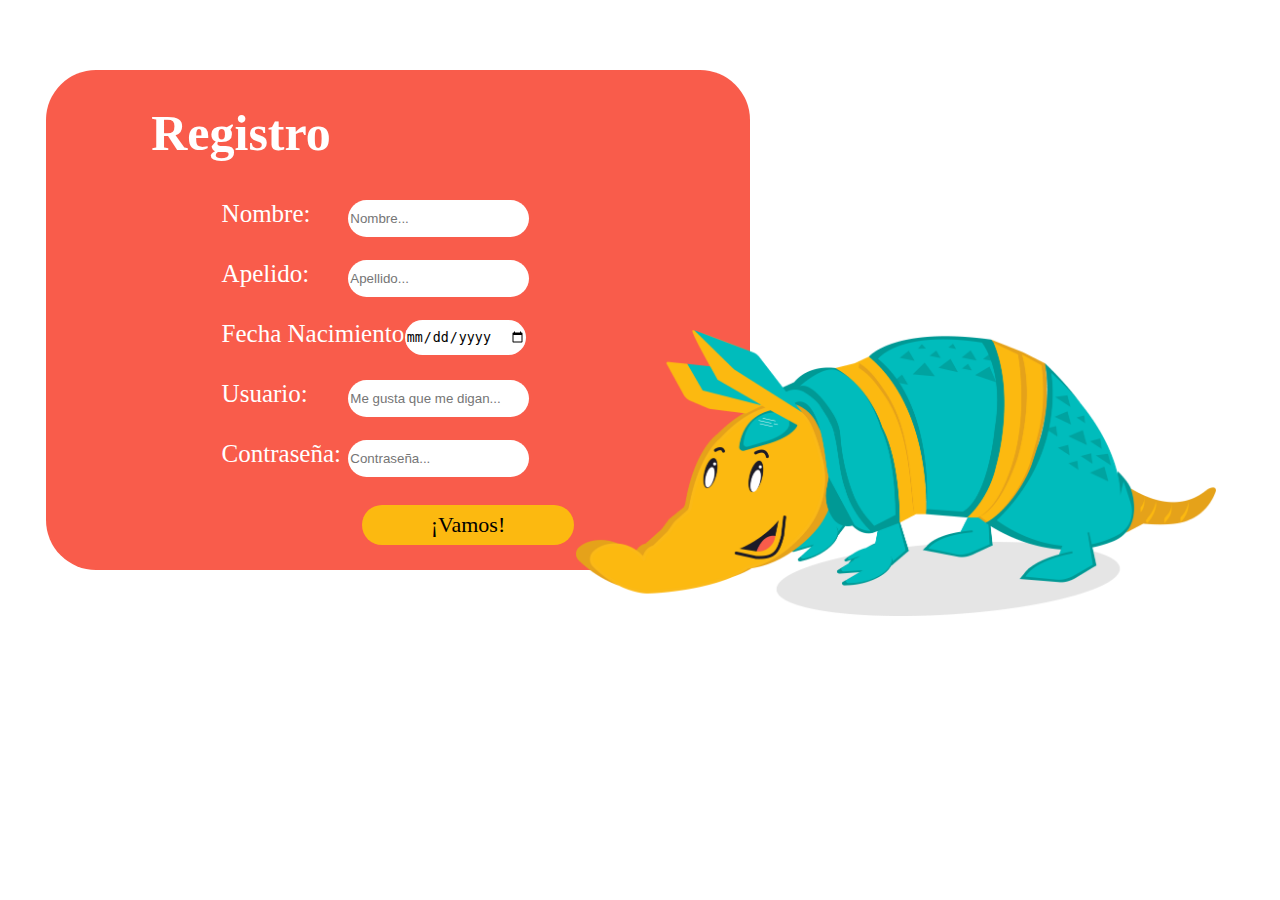
<file: registrarse.html>
<!doctype html>
<html>
<head>
<meta charset="utf-8">
<link rel="stylesheet" type="text/css" href="estilo2.css">
<meta name="viewport" content="width=device-width, initial-scales=1.0">
<link rel="stylesheet" href="https://cdnjs.cloudflare.com/ajax/libs/font-awesome/4.7.0/css/font-awesome.min.css">
<title>Registro</title>
</head>

<body>

<div class="contenido">
	<div class="sesion">
		<h1>Registro</h1>
		
	<label class="tx">Nombre:</label><input class="name" type="text" placeholder="Nombre..."> 
		
	<label class="tx2">Apelido:</label><input class="apell" type="text" placeholder="Apellido...">

	<label class="tx3">Fecha Nacimiento:</label><input class="fech" type="date">
	
	<label class="tx4">Usuario:</label><input class="usu" type="text" placeholder="Me gusta que me digan...">
		
	<label class="tx5">Contraseña:</label><input class="con" type="password" placeholder="Contraseña...">
		
	<button class="cont"><a href="registro2.html">¡Vamos!</a></button>
	</div>
	<img class="arm" alt="armadillo" src="recursos/Recurso 17@4x.png">
	
</div>
	

</body>
</html>
</file>
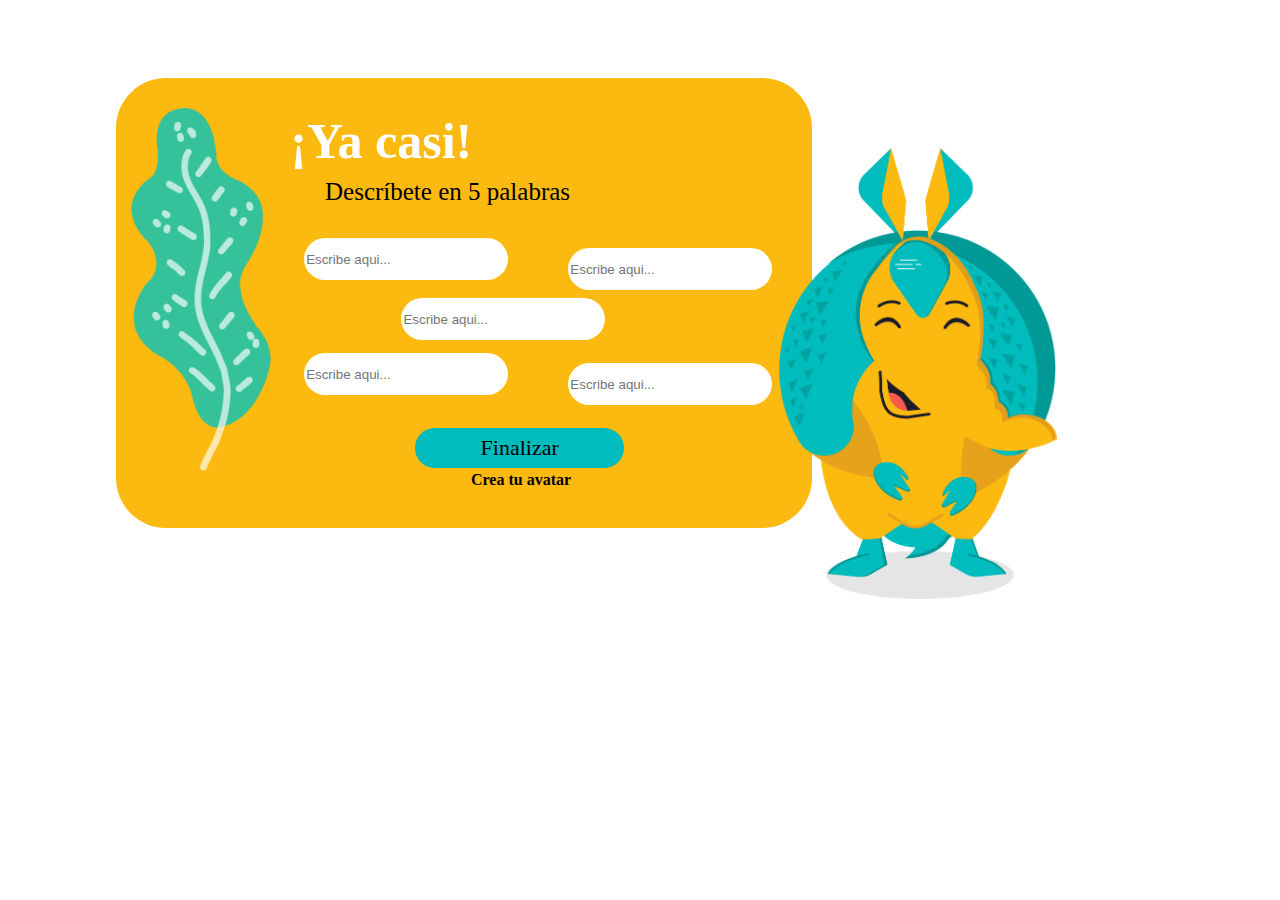
<file: registro2.html>
<!doctype html>
<html>
<head>
<meta charset="utf-8">
	<link rel="stylesheet" type="text/css" href="estilo4.css">
<meta name="viewport" content="width=device-width, initial-scales=1.0">
<link rel="stylesheet" href="https://cdnjs.cloudflare.com/ajax/libs/font-awesome/4.7.0/css/font-awesome.min.css">
<title>Registro</title>
</head>

<body>
	<div class="contenido">
	<div class="sesion">
		<h1>¡Ya casi!</h1>
		
		<label class="tx">Descríbete en 5 palabras</label>
		<img alt="" src="recursos/Planta 1@4x.png" class="mata">
		<input class="uno" type="text" placeholder="Escribe aqui..."> 
		
		<input class="dos" type="text" placeholder="Escribe aqui..."> 
		<input class="tres" type="text" placeholder="Escribe aqui..."> 
		<input class="cuatro" type="text" placeholder="Escribe aqui..."> 
		<input class="cinco" type="text" placeholder="Escribe aqui..."> 
<h2><a href="avatar.html">Crea tu avatar</a></h2>
		
	<button class="cont"><a href="sobretatu.html">Finalizar</a></button>
	</div>
	<img class="arm" alt="armadillo" src="recursos/Recurso 18@4x.png">
		</div>
</body>
</html>
</file>
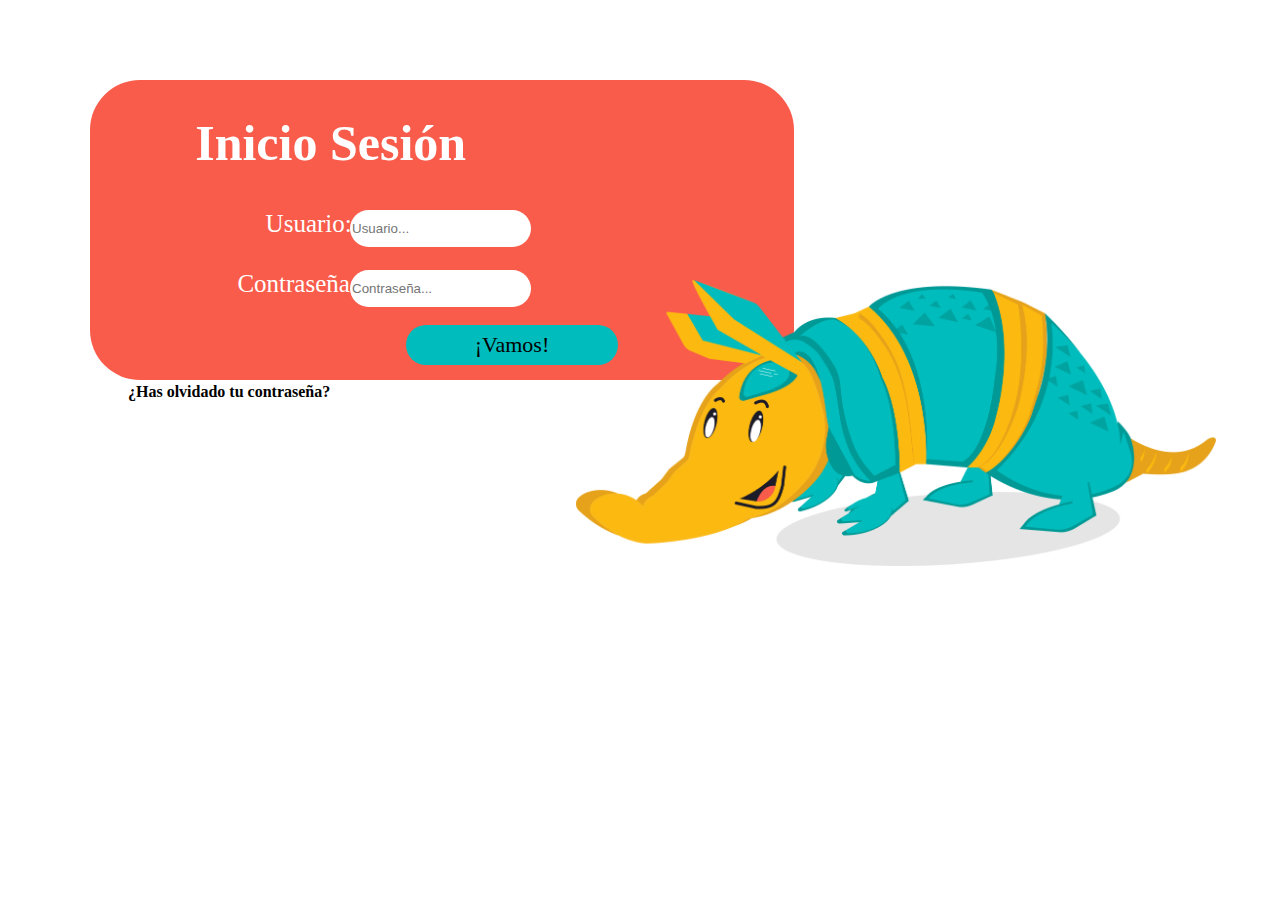
<file: sesion.html>
<!doctype html>
<html>
<head>
<meta charset="utf-8">
<link rel="stylesheet" type="text/css" href="estilo3.css">
<meta name="viewport" content="width=device-width, initial-scales=1.0">
<link rel="stylesheet" href="https://cdnjs.cloudflare.com/ajax/libs/font-awesome/4.7.0/css/font-awesome.min.css">
<title>Inicio Sesión</title>
</head>

<body>
<div class="contenido">
	<div class="sesion">
		<h1>Inicio Sesión</h1>
		
	<label class="tx">Usuario:</label><input class="usu" type="text" placeholder="Usuario..."> 
		
	<label class="tx2">Contraseña:</label><input class="con" type="password" placeholder="Contraseña...">
	<button class="cont"><a href="sobretatu.html">¡Vamos!</a></button>
	</div>
	<a class="olvcon" href="#"><h2>¿Has olvidado tu contraseña?</h2></a>
	<img class="arm" alt="armadillo" src="recursos/Recurso 17@4x.png">
	
</div>
</body>
</html>
</file>
<file: estilo2.css>
@charset "utf-8";
/* CSS Document */
body{width: 100%; height: 600px;font-family: analogy;  margin: 0px;padding: 0px;}
.contenido{width: 100%; height: 400px; ;position: relative; top: 40px;padding-top: 10px;}

.sesion{width: 55%; height: 500px; background: #F95C4B; position: absolute; left: 2%;border-radius: 50px; margin: 20px;}

h1{position: absolute; left: 15%; font-size: 50px;font-family: KOLIKO; color: #FFF;}

.name{position: absolute; left: 43%; top: 130px; background:#FFF; height: 35px;color: #000000; border: none; border-radius: 20px;   }
.apell{position: absolute; left: 43%; top: 190px; background:#fff; height: 35px;color: #000000; border: none; border-radius: 20px;  }
.fech{position: absolute; left: 51%; top: 250px; background:#fff; height: 35px;color: #000000; border: none;  border-radius: 20px; }
.usu{position: absolute; left: 43%; top: 310px; background:#fff; height: 35px;color: #000000; border: none; border-radius: 20px;  }
.con{position: absolute; left: 43%; top: 370px;background:#fff; height: 35px; color: #000000; border: none;border-radius: 20px;  }

.tx{color: #fff; font-family: koliko; font-size: 25px;
position: absolute; top: 130px; left: 25%;}
.tx2{color: #fff; font-family: koliko; font-size: 25px;
position: absolute; top: 190px; left: 25%;}
.tx3{color: #fff; font-family: koliko; font-size: 25px;
position: absolute; top: 250px; left: 25%;}
.tx4{color: #fff; font-family: koliko; font-size: 25px;
position: absolute; top: 310px; left: 25%;}
.tx5{color: #fff; font-family: koliko; font-size: 25px;
position: absolute; top: 370px; left: 25%;}


.cont{font-size: 22px; text-align: center;font-family: KOLIKO; border-radius: 20px; background: #FCB910; border: none;position: absolute; width: 30%; height: 40px;left: 45%; top: 435px;}


a{text-decoration: none; color: #000;}

h2{font-size: 16px; font-family: nexa; position: absolute; top: 320px; left: 10%;}

.arm{width: 50%; position: absolute; top: 290px; right: 5%;}
@media only screen and (min-width:900px){
	
	
}
@media only screen and (max-width:900px){
	.contenido{width: 100%;}
	.sesion{font-size: 9vw;width: 70%; top: 30px;}
	.tx{left: 17%}
	.tx2{left: 17%}
	.tx3{left: 10%}
	.tx4{left: 17%}
	.tx5{left: 10%}
	.cont{left: 35%}
	.fech{left: 45%;}
	.name{left: 35%}
	.apell{left: 35%}
	.usu{left: 35%}
	.con{left: 35%}
	h1{left: 30%;}
	.arm{left: 50%;}
	.olvcon{position: absolute; top: 160px;width: 60%;}
	
}

@media only screen and (max-width:600px){
	.contenido{width: 100%;}
	.sesion{font-size: 9vw;width: 90%; top: 180px;}
	.tx{left: 17%}
	.tx2{left: 17%}
	.tx3{left: 10%}
	.tx4{left: 17%}
	.tx5{left: 10%}
	.cont{left: 35%}
	.arm{left: 10%;}
	.fech{left: 57%;}
	h1{left: 30%;}
	.arm{position: absolute; top:10px; width: 80%}
	.olvcon{position: absolute; top: 160px;width: 60%;}
	
}
</file>
<file: estilo4.css>
@charset "utf-8";
/* CSS Document */
.contenido{width: 100%; height: 400px; ;position: relative; top: 40px;padding-top: 10px;}

.sesion{width: 55%; height: 450px; background: #FCB910; position: absolute; left: 7%;border-radius: 50px; margin: 20px;}

h1{position: absolute; left: 25%; font-size: 50px;font-family: KOLIKO; color: #FFF;}

.uno{position: absolute; left: 27%; top: 160px; background:#FFF; height: 40px;color: #000000; border: none; border-radius: 30px; width: 200px;  }

.dos{position: absolute; left: 65%; top: 170px; background:#FFF; height: 40px;color: #000000; border: none;  border-radius: 30px; width: 200px; }

.tres{position: absolute; left: 41%; top: 220px; background:#FFF; height: 40px;color: #000000; border: none;  border-radius: 30px; width: 200px; }

.cuatro{position: absolute; left: 27%; top: 275px; background:#FFF; height: 40px;color: #000000; border: none;  border-radius: 30px; width: 200px; }

.cinco{position: absolute; left: 65%; top: 285px;background:#FFF; height: 40px; color: #000000; border: none; border-radius: 40px; width: 200px; }

.tx{color: #000; font-family: nexa; font-size: 25px;
position: absolute; top: 100px; left: 30%;}
	
.cont{font-size: 22px; text-align: center;font-family: KOLIKO; border-radius: 20px; background: #00BCBC; border: none;position: absolute; width: 30%; height: 40px;left: 43%; top: 350px;}


a{text-decoration: none; color: #000;}

h2{font-size: 16px; font-family: nexa; position: absolute; top: 380px; left: 51%;}

.arm{width: 22%; position: absolute; top: 100px; right: 17%;}
.mata{width: 20%; position: absolute; top: 30px; left: 15px;}

@media only screen and (max-width:900px){
	.contenido{width: 100%;}
	.sesion{font-size: 9vw;width: 70%; top: 50px;left: 2%}
	.mata{display: none;}
	.arm{ width: 33%; left: 60%;}
	.uno{left: 10%;width: 150px;}
	.dos{left: 50%;width: 150px;}
	.tres{left: 30%;width: 150px;}
	.cuatro{left: 10%;width: 150px;}
	.cinco{left: 50%;width: 150px;}
	.cont{left: 32%;}
	h2{left: 38%;}
	.tx{left: 19%;}
}

@media only screen and (max-width:600px){
	.contenido{width: 100%;}
	.sesion{font-size: 9vw;width: 90%; top: 250px;left: 2%}
	.mata{display: none;}
	.arm{top: 10px; width: 35%; left: 30%;}
	.uno{left: 10%;width: 150px;}
	.dos{left: 50%;width: 150px;}
	.tres{left: 30%;width: 150px;}
	.cuatro{left: 10%;width: 150px;}
	.cinco{left: 50%;width: 150px;}
	.cont{left: 32%;}
	h2{left: 34%;}
	.tx{left: 19%;}
}
</file>
<file: estilo3.css>
@charset "utf-8";
/* CSS Document */
body{width: 100%; height: 600px;font-family: analogy;  margin: 0px;padding: 0px;}
.contenido{width: 100%; height: 500px; ;position: relative; top: 50px;padding-top: 30px;}

.sesion{width: 55%; height: 300px; background: #F95C4B; position: absolute; left: 7%;border-radius: 50px; }

h1{position: absolute; left: 15%; font-size: 50px;font-family: KOLIKO; color: #FFF;}

.usu{position: absolute; left: 37%; top: 130px; background:#FFF; height: 35px;color: #000000; border: none; border-radius: 20px; }
.con{position: absolute; left: 37%; top: 190px;background:#fff; height: 35px; color: #000000; border: none; border-radius: 20px; }
.tx{color: #fff; font-family: koliko; font-size: 25px;
position: absolute; top: 130px; left: 25%;}
.tx2{color: #fff; font-family: koliko; font-size: 25px;
position: absolute; top: 190px; left: 21%;}

.cont{font-size: 22px; text-align: center;font-family: KOLIKO; border-radius: 20px; background: #00BCBC; border: none;position: absolute; width: 30%; height: 40px;left: 45%; top: 245px;}
a{text-decoration: none; color: #000;}

h2{font-size: 16px; font-family: nexa; position: absolute; top: 320px; left: 10%;}

.arm{width: 50%; position: absolute; top: 230px; right: 5%;}
@media only screen and (max-width:900px){
	.contenido{width: 100%;}
	.sesion{font-size: 9vw;width: 70%; top: 180px;}
	.tx{left: 17%}
	.tx2{left: 10%}
	.arm{position: absolute; top: 7px; width: 50%; left: 10%}
	.olvcon{position: absolute; top: 160px;width: 60%;}
	
}

@media only screen and (max-width:600px){
	.contenido{width: 100%;}
	.sesion{font-size: 9vw;width: 90%; top: 180px;}
	.tx{left: 17%}
	.tx2{left: 10%}
	.arm{position: absolute; top:10px; width: 80%}
	.olvcon{position: absolute; top: 160px;width: 60%;}
	
}
</file>
